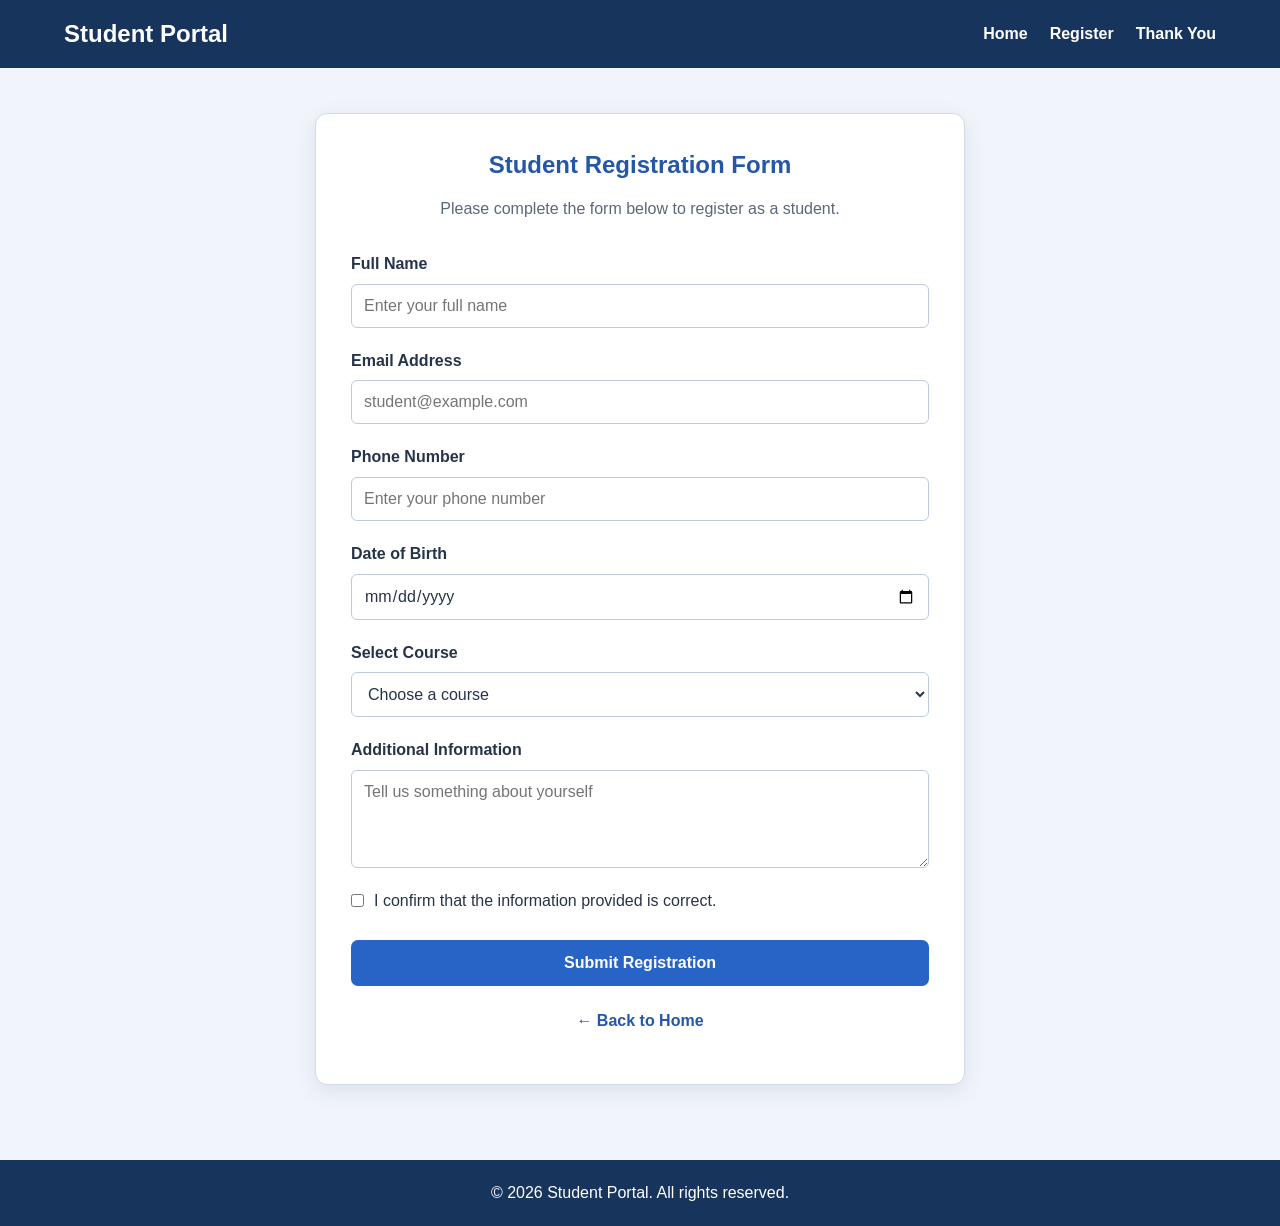
<file: form.html>
<!DOCTYPE html>
<html lang="en">
<head>
    <meta charset="UTF-8">
    <meta name="viewport" content="width=device-width, initial-scale=1.0">
    <title>Student Registration</title>

    <!-- External CSS -->
    <link rel="stylesheet" href="styles.css">
</head>
<body>

    <header class="site-header">
        <nav class="navbar">
            <a href="index.html" class="logo">Student Portal</a>
            <div class="nav-links">
                <a href="index.html">Home</a>
                <a href="form.html">Register</a>
                <a href="thanks.html">Thank You</a>
            </div>
        </nav>
    </header>

    <main class="form-page">
        <section class="form-container">
            <!-- Inline CSS -->
            <h1 style="color: #2457a7; text-align: center;">
                Student Registration Form
            </h1>

            <p class="form-description">
                Please complete the form below to register as a student.
            </p>

            <form action="thanks.html" method="get">
                <div class="form-group">
                    <label for="fullname">Full Name</label>
                    <input
                        type="text"
                        id="fullname"
                        name="fullname"
                        placeholder="Enter your full name"
                        autocomplete="name"
                        required
                    >
                </div>

                <div class="form-group">
                    <label for="email">Email Address</label>
                    <input
                        type="email"
                        id="email"
                        name="email"
                        placeholder="student@example.com"
                        autocomplete="email"
                        required
                    >
                </div>

                <div class="form-group">
                    <label for="phone">Phone Number</label>
                    <input
                        type="tel"
                        id="phone"
                        name="phone"
                        placeholder="Enter your phone number"
                        autocomplete="tel"
                        required
                    >
                </div>

                <div class="form-group">
                    <label for="dob">Date of Birth</label>
                    <input
                        type="date"
                        id="dob"
                        name="dob"
                        required
                    >
                </div>

                <div class="form-group">
                    <label for="course">Select Course</label>
                    <select id="course" name="course" required>
                        <option value="">Choose a course</option>
                        <option value="computer-science">Computer Science</option>
                        <option value="business">Business Administration</option>
                        <option value="engineering">Engineering</option>
                        <option value="arts">Arts and Humanities</option>
                    </select>
                </div>

                <div class="form-group">
                    <label for="message">Additional Information</label>
                    <textarea
                        id="message"
                        name="message"
                        rows="4"
                        placeholder="Tell us something about yourself"
                    ></textarea>
                </div>

                <div class="form-group checkbox-group">
                    <input
                        type="checkbox"
                        id="agreement"
                        name="agreement"
                     required
                    >
                    <label for="agreement">
                        I confirm that the information provided is correct.
                    </label>
                </div>

                <button type="submit" class="btn submit-btn">
                    Submit Registration
                </button>
            </form>

            <p class="back-link">
                <a href="index.html">← Back to Home</a>
            </p>
        </section>
    </main>

    <footer class="site-footer">
        <p>&copy; 2026 Student Portal. All rights reserved.</p>
    </footer>

</body>
</html>
</file>
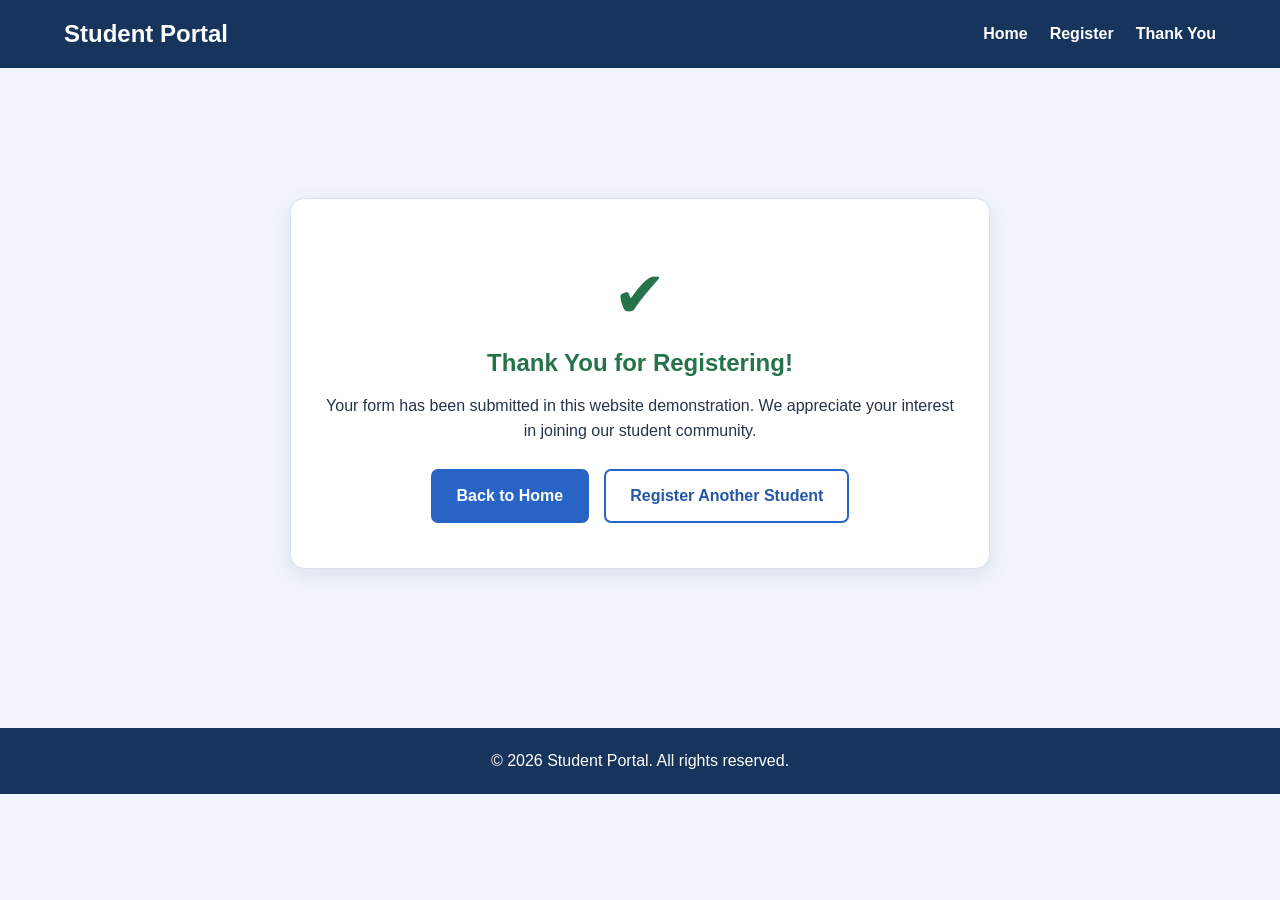
<file: thanks.html>
<!DOCTYPE html>
<html lang="en">
<head>
    <meta charset="UTF-8">
    <meta name="viewport" content="width=device-width, initial-scale=1.0">
    <title>Thank You | Student Portal</title>

    <!-- External CSS -->
    <link rel="stylesheet" href="styles.css">

    <!-- Internal CSS -->
    <style>
        #success-message {
            color: #24734a;
            margin-bottom: 15px;
        }

        .success-icon {
            font-size: 64px;
            color: #24734a;
        }
    </style>
</head>
<body>

    <header class="site-header">
        <nav class="navbar">
            <a href="index.html" class="logo">Student Portal</a>
            <div class="nav-links">
                <a href="index.html">Home</a>
                <a href="form.html">Register</a>
                <a href="thanks.html">Thank You</a>
            </div>
        </nav>
    </header>

    <main class="thank-you-page">
        <section class="thank-you-card">
            <div class="success-icon" aria-hidden="true">&#10004;</div>

            <h1 id="success-message">Thank You for Registering!</h1>

            <p>
                Your form has been submitted in this website demonstration.
                We appreciate your interest in joining our student community.
            </p>

            <div class="thank-you-actions">
                <a href="index.html" class="btn">Back to Home</a>
                <a href="form.html" class="btn btn-secondary">
                    Register Another Student
                </a>
            </div>
        </section>
    </main>

    <footer class="site-footer">
        <p>&copy; 2026 Student Portal. All rights reserved.</p>
    </footer>

</body>
</html>
</file>
<file: styles.css>
/* =================================
   1. Global styles
================================= */

* {
    box-sizing: border-box;
    margin: 0;
    padding: 0;
}

body {
    font-family: Arial, Helvetica, sans-serif;
    background-color: #f1f5fb;
    color: #263449;
    line-height: 1.6;
}

a {
    text-decoration: none;
}

h1, h2, h3 {
    line-height: 1.3;
    margin-bottom: 15px;
}

p {
    margin-bottom: 15px;
}

.section-container {
    width: 90%;
    max-width: 1100px;
    margin: 0 auto;
    padding: 45px 0;
}

/* =================================
   2. Header and navigation
================================= */

.site-header {
    background-color: #17345d;
    color: white;
    padding: 15px 5%;
}

.navbar {
    display: flex;
    align-items: center;
    justify-content: space-between;
    gap: 20px;
    flex-wrap: wrap;
}

.logo {
    color: white;
    font-size: 24px;
    font-weight: bold;
}

.nav-links {
    display: flex;
    align-items: center;
    gap: 22px;
    flex-wrap: wrap;
}

.nav-links a {
    color: white;
    font-weight: bold;
    transition: color 0.3s ease;
}

.nav-links a:hover {
    color: #9ec5ff;
}

/* =================================
   3. Home page banner
================================= */

.hero {
    min-height: 380px;
    padding: 70px 20px;
    display: flex;
    justify-content: center;
    align-items: center;
    text-align: center;
    color: white;

    background-image:
        linear-gradient(
            rgba(15, 35, 65, 0.72),
            rgba(15, 35, 65, 0.72)
        ),
        url("https://images.unsplash.com/photo-1523050854058-8df90110c9f1?auto=format&fit=crop&w=1600&q=85");

    background-size: cover;
    background-position: center;
}

.hero-content {
    max-width: 750px;
}

.hero h1 {
    font-size: clamp(30px, 5vw, 46px);
}

.hero p {
    font-size: 18px;
}

/* =================================
   4. Buttons
================================= */

.btn {
    display: inline-block;
    background-color: #2864c5;
    color: white;
    padding: 12px 24px;
    border: 2px solid #2864c5;
    border-radius: 7px;
    font-size: 16px;
    font-weight: bold;
    cursor: pointer;
    text-align: center;
    transition: background-color 0.3s ease;
}

.btn:hover {
    background-color: #194b99;
    border-color: #194b99;
}

.btn-secondary {
    background-color: white;
    color: #2457a7;
}

.btn-secondary:hover {
    background-color: #e8f0ff;
    color: #17345d;
    border-color: #2457a7;
}

/* =================================
   5. Introduction and feature cards
================================= */

.home-intro {
    padding: 40px 20px;
    max-width: 850px;
    margin: 0 auto;
}

.home-intro h2,
.section-title {
    color: #17345d;
}

.card-grid {
    display: grid;
    grid-template-columns: repeat(3, minmax(0, 1fr));
    gap: 24px;
    margin-top: 25px;
}

.feature-card {
    position: relative;
    background-color: white;
    border: 1px solid #d6e0ef;
    border-radius: 12px;
    padding: 30px 22px;
    box-shadow: 0 5px 15px rgba(25, 52, 93, 0.08);
    transition: transform 0.3s ease,
                box-shadow 0.3s ease;
}

.feature-card:hover {
    transform: translateY(-5px);
    box-shadow: 0 10px 24px rgba(25, 52, 93, 0.15);
}

.feature-card h3 {
    color: #2457a7;
}

/* Positioned badge inside the first card */

.badge {
    position: absolute;
    top: -12px;
    right: 15px;
    background-color: #f0b429;
    color: #263449;
    padding: 4px 12px;
    border-radius: 20px;
    font-size: 12px;
    font-weight: bold;
}

/* =================================
   6. Student profile image
================================= */

.profile-section {
    text-align: center;
    background-color: #e4edfb;
    padding: 45px 20px;
    margin-top: 20px;
}

.profile-image {
    width: 150px;
    height: 150px;
    border-radius: 50%;
    object-fit: cover;
    border: 5px solid white;
    box-shadow: 0 4px 12px rgba(0, 0, 0, 0.15);
    margin-bottom: 20px;
}

.profile-section h2 {
    color: #17345d;
}

/* =================================
   7. Registration form
================================= */

.form-page {
    padding: 45px 15px;
}

.form-container {
    max-width: 650px;
    margin: 0 auto;
    padding: 35px;
    background-color: white;
    border: 1px solid #cfdaeb;
    border-radius: 12px;
    box-shadow: 0 6px 22px rgba(25, 52, 93, 0.1);
}

.form-description {
    text-align: center;
    color: #5b687a;
    margin-bottom: 30px;
}

.form-group {
    display: flex;
    flex-direction: column;
    margin-bottom: 20px;
}

.form-group label {
    font-weight: bold;
    margin-bottom: 7px;
    color: #263449;
}

.form-group input,
.form-group select,
.form-group textarea {
    width: 100%;
    padding: 12px;
    font-family: inherit;
    font-size: 16px;
    color: #263449;
    background-color: #fff;
    border: 1px solid #bdcadd;
    border-radius: 6px;
}

.form-group input:focus,
.form-group select:focus,
.form-group textarea:focus {
    outline: 2px solid #8ab4f8;
    border-color: #2864c5;
}

.form-group textarea {
    resize: vertical;
}

/* Checkbox alignment */

.form-group.checkbox-group {
    flex-direction: row;
    align-items: flex-start;
    gap: 10px;
}

.checkbox-group input {
    width: auto;
    margin-top: 6px;
}

.checkbox-group label {
    font-weight: normal;
}

.submit-btn {
    width: 100%;
}

.back-link {
    text-align: center;
    margin-top: 22px;
}

.back-link a {
    color: #2457a7;
    font-weight: bold;
}

.back-link a:hover {
    text-decoration: underline;
}

/* =================================
   8. Thank-you page
================================= */

.thank-you-page {
    min-height: 70vh;
    padding: 50px 20px;
    display: flex;
    justify-content: center;
    align-items: center;
}

.thank-you-card {
    max-width: 700px;
    width: 100%;
    padding: 45px 30px;
    text-align: center;
    background-color: white;
    border: 1px solid #d6e0ef;
    border-radius: 14px;
    box-shadow: 0 6px 22px rgba(25, 52, 93, 0.1);
}

.thank-you-card h1 {
    color: #24734a;
}

.thank-you-actions {
    display: flex;
    justify-content: center;
    gap: 15px;
    flex-wrap: wrap;
    margin-top: 25px;
}

/* =================================
   9. Footer
================================= */

.site-footer {
    background-color: #17345d;
    color: white;
    text-align: center;
    padding: 20px;
    margin-top: 30px;
}

.site-footer p {
    margin: 0;
}

/* =================================
   10. Responsive design
================================= */

@media (max-width: 768px) {
    .navbar {
        flex-direction: column;
        text-align: center;
    }

    .nav-links {
        justify-content: center;
        gap: 15px;
    }

    .card-grid {
        grid-template-columns: 1fr;
    }

    .hero {
        min-height: 320px;
        padding: 50px 20px;
    }

    .form-container {
        padding: 25px 18px;
    }
}

@media (max-width: 420px) {
    .nav-links {
        gap: 10px;
        font-size: 14px;
    }

    .thank-you-actions {
        flex-direction: column;
    }

    .thank-you-actions .btn {
        width: 100%;
    }
}
</file>
